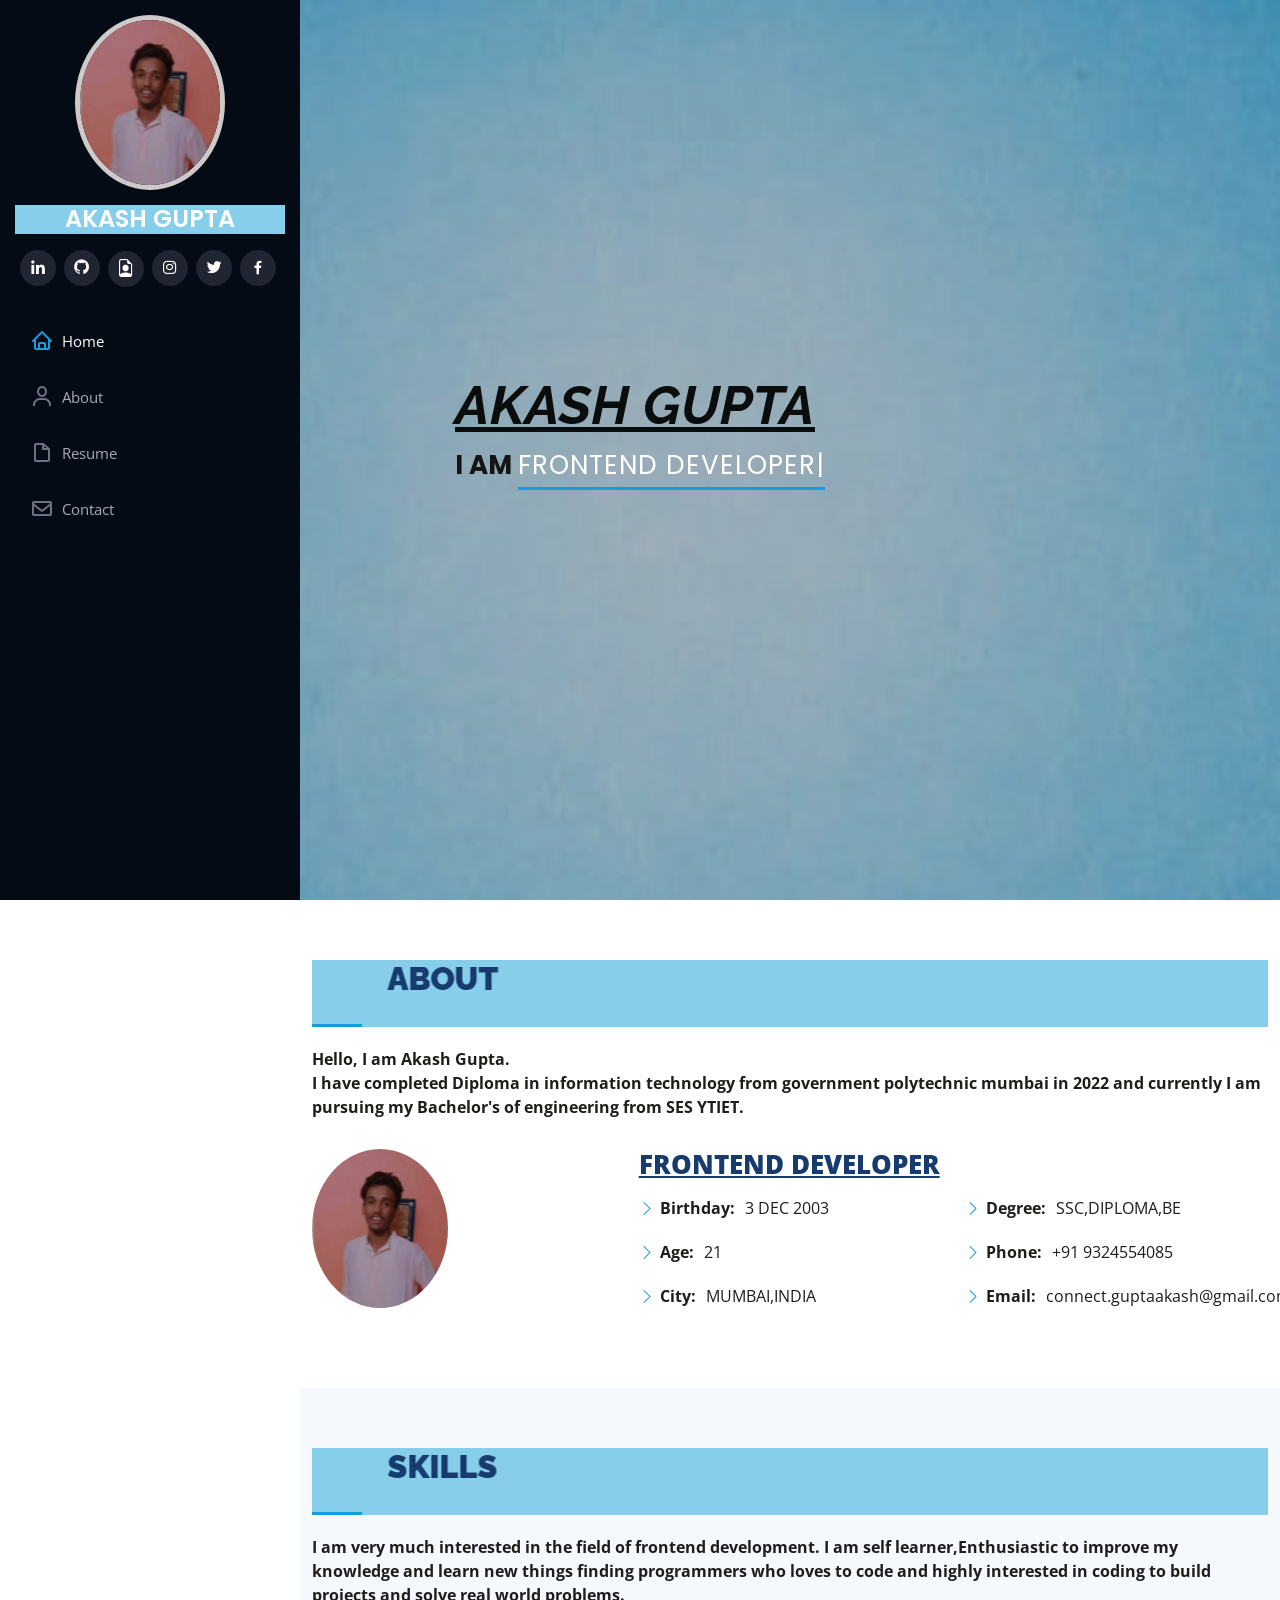
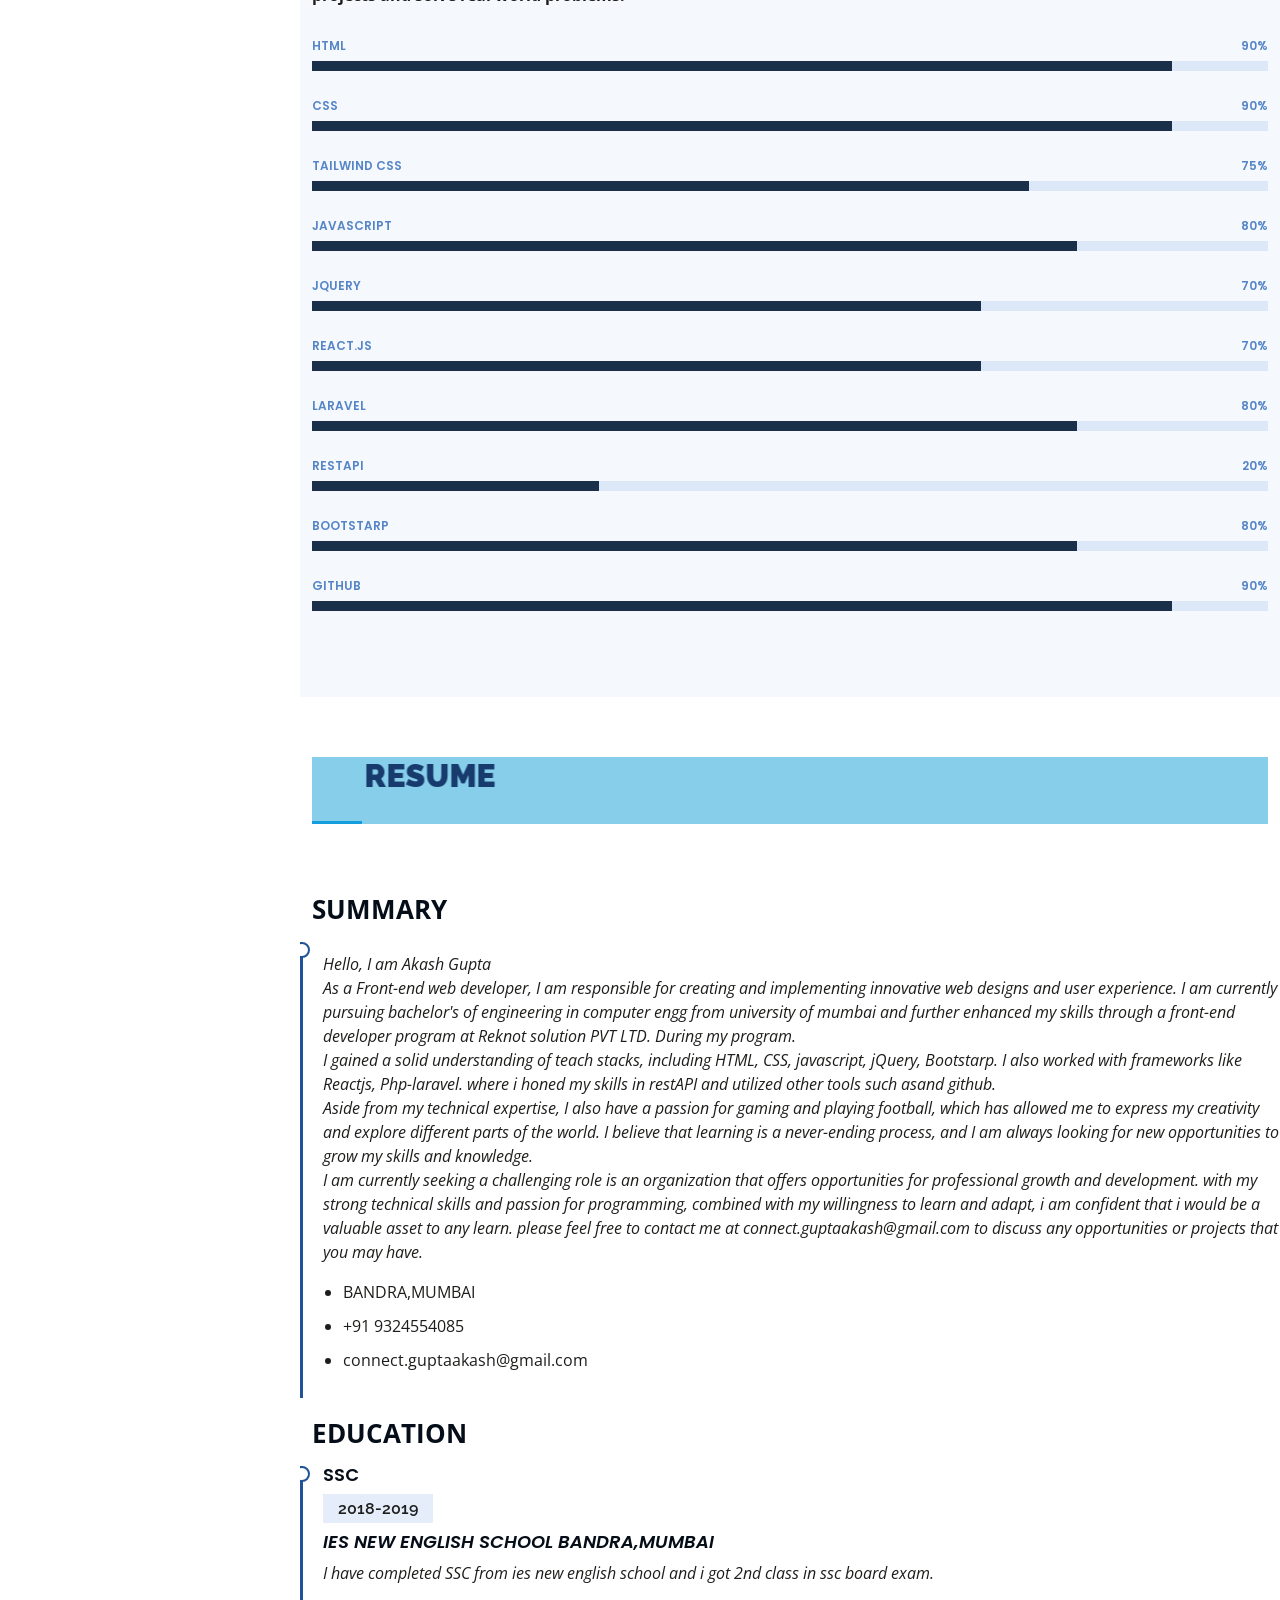
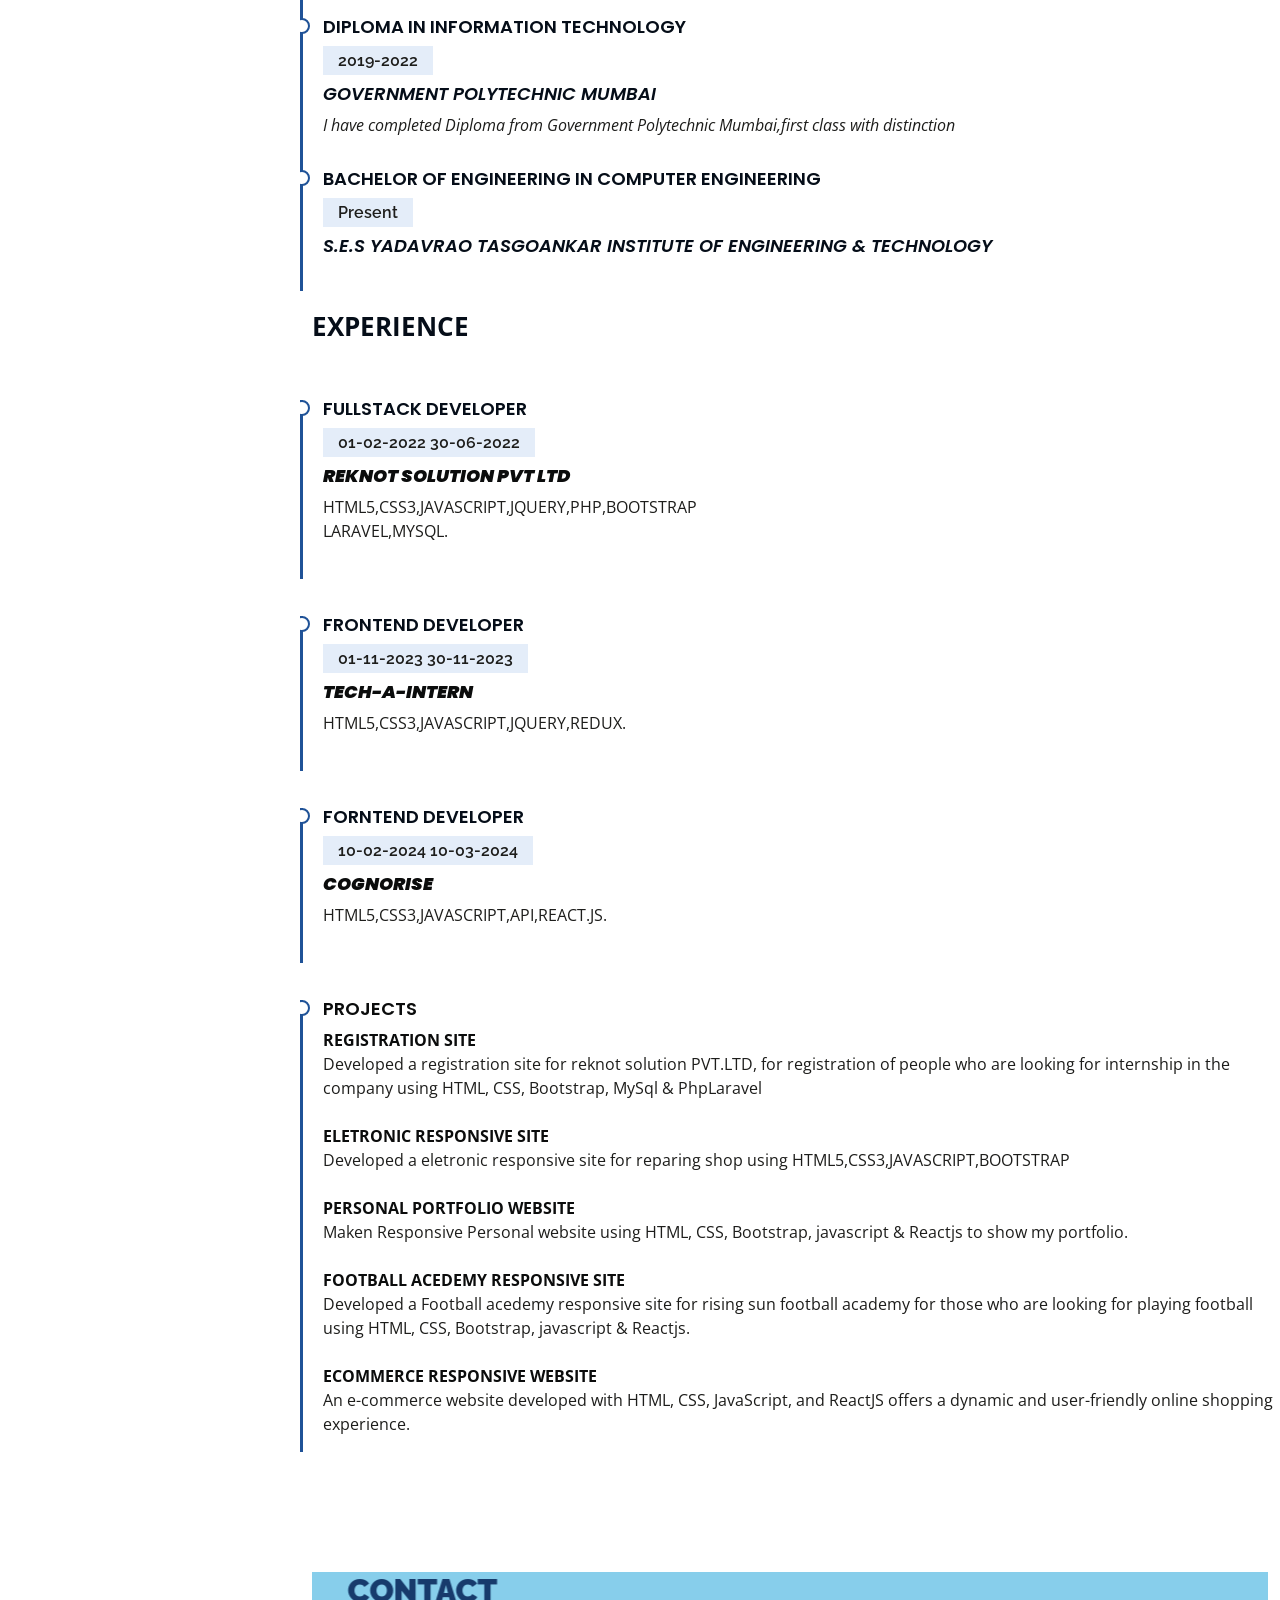
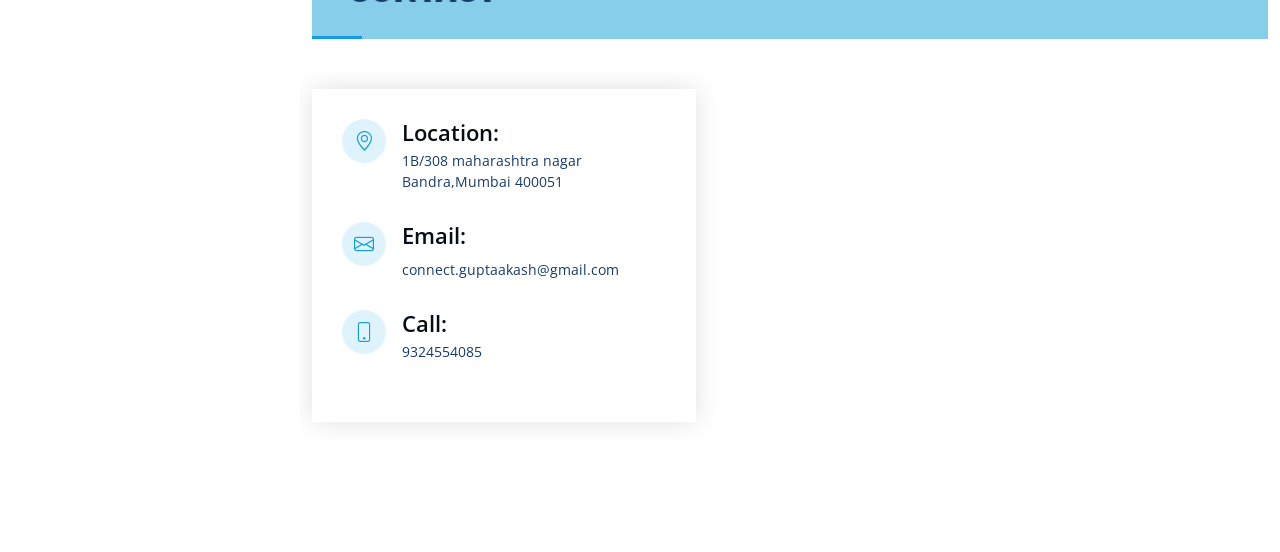
<file: index.html>
<!DOCTYPE html>
<html lang="en">

<head>
  <meta charset="utf-8">
  <meta content="width=device-width, initial-scale=1.0" name="viewport">

  <title>Akash Portfolio</title>
  <meta content="" name="description">
  <meta content="" name="keywords">

  <!-- Favicons -->
  <link href="assets/img/j.jpg" rel="icon">
  <link href="assets/img/apple-touch-icon.png" rel="apple-touch-icon">

  <!-- Google Fonts -->
  <link
    href="https://fonts.googleapis.com/css?family=Open+Sans:300,300i,400,400i,600,600i,700,700i|Raleway:300,300i,400,400i,500,500i,600,600i,700,700i|Poppins:300,300i,400,400i,500,500i,600,600i,700,700i"
    rel="stylesheet">

  <!-- Vendor CSS Files -->
  <link href="assets/vendor/aos/aos.css" rel="stylesheet">
  <link href="assets/vendor/bootstrap/css/bootstrap.min.css" rel="stylesheet">
  <link href="assets/vendor/bootstrap-icons/bootstrap-icons.css" rel="stylesheet">
  <link href="assets/vendor/boxicons/css/boxicons.min.css" rel="stylesheet">
  <link href="assets/vendor/glightbox/css/glightbox.min.css" rel="stylesheet">
  <link href="assets/vendor/swiper/swiper-bundle.min.css" rel="stylesheet">

  <!-- Template Main CSS File -->
  <link href="assets/css/style.css" rel="stylesheet">

  <!-- =======================================================
  * Template Name: iPortfolio - v3.9.1
  * Template URL: https://bootstrapmade.com/iportfolio-bootstrap-portfolio-websites-template/
  * Author: BootstrapMade.com
  * License: https://bootstrapmade.com/license/
  ======================================================== -->
</head>

<body>

  <!-- ======= Mobile nav toggle button ======= -->
  <i class="bi bi-list mobile-nav-toggle d-xl-none"></i>

  <!-- ======= Header ======= -->
  <header id="header">
    <div class="d-flex flex-column">

      <div class="profile">
        <img src="assets/img/mee.jpeg" alt="" class="img-fluid rounded-circle" height="0">
        <h1 class="text-light"><a href="index.html">AKASH GUPTA</a></h1>
        <style>
        </style>
        <div class="social-links mt-3 text-center">
          <a href="https://www.linkedin.com/in/akash-gupta-478323232?utm_source=share&utm_campaign=share_via&utm_content=profile&utm_medium=android_app" target = "_blank" class="linkedin"><i class="bx bxl-linkedin"></i></a>
          <a href="https://github.com/guptaakash67" target = "_blank" class="github"><i class="bx bxl-github"></i></a>
          <a href="cv/resume.pdf" target = "_blank" class="resume"><i class="bi bi-file-earmark-person"></i></a>     
          <a href="https://www.instagram.com/skyyguptaa" target = "_blank" class="instagram"><i class="bx bxl-instagram"></i></a>
          <a href=" https://twitter.com/AkashGu42425241?t=o6n8tT7BMiNRH98Uw6D09A&s=08" target = "_blank" class="twitter"><i class="bx bxl-twitter"></i></a>
          <a href="https://www.facebook.com/people/Akash-Gupta/pfbid02mRwE7ComJ5fKBZk2cCFFw7yq6MPHGGEve9KEK6KqCZvtMvdRRYDVsvfURS58JGUhl/?mibextid=ZbWKwL" target = "_blank" class="facebook" ><i class="bx bxl-facebook"></i></a>
        
        </div>
      </div>

      <nav id="navbar" class="nav-menu navbar">
        <ul>
          <li><a href="#hero" class="nav-link scrollto active"><i class="bx bx-home"></i> <span>Home</span></a></li>
          <li><a href="#about" class="nav-link scrollto"><i class="bx bx-user"></i> <span>About</span></a></li>
          <li><a href="#resume" class="nav-link scrollto"><i class="bx bx-file-blank"></i> <span>Resume</span></a></li>
          <li><a href="#contact" class="nav-link scrollto"><i class="bx bx-envelope"></i> <span>Contact</span></a></li>
        </ul>
      </nav><!-- .nav-menu -->
    </div>
  </header><!-- End Header -->

  <!-- ======= Hero Section ======= -->
  <section id="hero" class="d-flex flex-column justify-content-center align-items-center">
    <div class="hero-container" data-aos="fade-in">
      <h7><u>AKASH GUPTA</u></h7>
      <p><b> I AM </b><span class="typed" data-typed-items="FRONTEND DEVELOPER"></span></p>
    </div>
  </section>
  <!-- End Hero -->

  <main id="main">

    <!-- ======= About Section ======= -->
    <section id="about" class="about">
      <div class="container">

        <div class="section-title">
          <h2><b><u><marquee direction="right" width="100%"  >ABOUT</marquee></b></u></h2>
          <p><b>Hello, I am Akash Gupta.</b><br>
        <!--<b> </b><br>-->
        <b>I have completed  Diploma in information technology from government polytechnic mumbai in 2022 and currently I am pursuing my Bachelor's of engineering from SES YTIET.</b></p>
        </div>

        <div class="row">
          <div class="col-lg-4" data-aos="fade-in">
            <img src="assets/img/mee.jpeg" class="img-fluid rounded-circle" alt="fade-right" width="45%" height="45%" >
          </div>
          <div class="col-lg-8 pt-4 pt-lg-0 content" data-aos="fade-left">
            <h3><u><b>FRONTEND DEVELOPER</b></u></h3>
            <p class="fst-italic">

            </p>
            <div class="row">
              <div class="col-lg-6">
                <ul>
                  <li><i class="bi bi-chevron-right"></i> <strong>Birthday:</strong> <span>3 DEC 2003</span></li>
                  <li><i class="bi bi-chevron-right"></i> <strong>Age:</strong> <span>21</span></li>
                  <li><i class="bi bi-chevron-right"></i> <strong>City:</strong> <span>MUMBAI,INDIA</span></li>
                </ul>
              </div>
              <div class="col-lg-6">
                <ul>
                  <li><i class="bi bi-chevron-right"></i> <strong>Degree:</strong> <span>SSC,DIPLOMA,BE</span></li>
                  <li><i class="bi bi-chevron-right"></i> <strong>Phone:</strong> <span>+91 9324554085</span></li>
                  <li><i class="bi bi-chevron-right"></i> <strong>Email:</strong> <span>connect.guptaakash@gmail.com</span>             
                  </li>

                </ul>
              </div>
            </div>
            <p>

            </p>
          </div>
        </div>

      </div>
    </section><!-- End About Section -->



    <!-- ======= Skills Section ======= -->
    <section id="skills" class="skills section-bg">
      <div class="container">

        <div class="section-title">
          <h2><marquee direction="right" width="100%"  ><b>SKILLS</b></marquee></h2>
          <p><b>I am very much interested in the field of frontend development.
            I am self learner,Enthusiastic to improve my knowledge and learn new things finding programmers who loves to code and highly
            interested in coding to build projects and solve real world problems.</b></p>
        </div>

        <div class="row skills-content">

          <class="col-lg-6" data-aos="fade-up">

            <div class="progress">
              <span class="skill">HTML<i class="val">90%</i></span>
              <div class="progress-bar-wrap">
                <div class="progress-bar" role="progressbar" aria-valuenow="90" aria-valuemin="0" aria-valuemax="100">
                </div>
              </div>
            </div>

            <div class="progress">
              <span class="skill"> CSS <i class="val">90%</i></span>
              <div class="progress-bar-wrap">
                <div class="progress-bar" role="progressbar" aria-valuenow="90" aria-valuemin="0" aria-valuemax="100">
                </div>
              </div>
            </div>

            <div class="progress">
              <span class="skill">TAILWIND CSS <i class="val">75%</i></span>
              <div class="progress-bar-wrap">
                <div class="progress-bar" role="progressbar" aria-valuenow="75" aria-valuemin="0" aria-valuemax="100">
                </div>
              </div>
            </div>

            <div class="progress">
              <span class="skill">JAVASCRIPT<i class="val">80%</i></span>
              <div class="progress-bar-wrap">
                <div class="progress-bar" role="progressbar" aria-valuenow="80" aria-valuemin="0" aria-valuemax="100">
                </div>
              </div>
            </div>

            <div class="progress">
              <span class="skill">JQUERY<i class="val">70%</i></span>
              <div class="progress-bar-wrap">
                <div class="progress-bar" role="progressbar" aria-valuenow="70" aria-valuemin="0" aria-valuemax="100">
                </div>
              </div>
            </div>

            <!-- <div class="progress">
              <span class="skill">PHP<i class="val">60%</i></span>
              <div class="progress-bar-wrap">
                <div class="progress-bar" role="progressbar" aria-valuenow="60" aria-valuemin="0" aria-valuemax="100">
                </div>
              </div>
            </div> -->

            <div class="progress">
              <span class="skill">REACT.JS<i class="val">70%</i></span>
              <div class="progress-bar-wrap">
                <div class="progress-bar" role="progressbar" aria-valuenow="70" aria-valuemin="0" aria-valuemax="100">
                </div>
              </div>
            </div>

          

          <class="col-lg-6" data-aos="fade-up" data-aos-delay="100"></class>

            <div class="progress">
              <span class="skill">LARAVEL<i class="val">80%</i></span>
              <div class="progress-bar-wrap">
                <div class="progress-bar" role="progressbar" aria-valuenow="80" aria-valuemin="0" aria-valuemax="100">
                </div>
              </div>
            </div>

            <!-- <div class="progress">
              <span class="skill">REDUX<i class="val">30%</i></span>
              <div class="progress-bar-wrap">
                <div class="progress-bar" role="progressbar" aria-valuenow="30" aria-valuemin="0" aria-valuemax="100">
                </div>
              </div>
            </div> -->


            <div class="progress">
              <span class="skill">RESTAPI<i class="val">20%</i></span>
              <div class="progress-bar-wrap">
                <div class="progress-bar" role="progressbar" aria-valuenow="30" aria-valuemin="0" aria-valuemax="100">
                </div>
              </div>
            </div>


            <!-- <div class="progress">
              <span class="skill">NODE.JS<i class="val">50%</i></span>
              <div class="progress-bar-wrap">
                <div class="progress-bar" role="progressbar" aria-valuenow="50" aria-valuemin="0" aria-valuemax="100">
                </div>
              </div>
            </div> -->
            
          
            <div class="progress">
              <span class="skill">BOOTSTARP<i class="val">80%</i></span>
              <div class="progress-bar-wrap">
                <div class="progress-bar" role="progressbar" aria-valuenow="80" aria-valuemin="0" aria-valuemax="100">
                </div>
              </div>
            </div>
          </div>

            <div class="progress">
              <span class="skill">GITHUB<i class="val">90%</i></span>
              <div class="progress-bar-wrap">
                <div class="progress-bar" role="progressbar" aria-valuenow="90" aria-valuemin="0" aria-valuemax="100">
                </div>

      </div>
              </div>
            </div>
          </div>
        </div>
      </div>
      </div>
      </div>
    </section><!-- End Skills Section -->

    <!-- ======= Resume Section ======= -->
    <section id="resume" class="resume">
      <div class="container">

        <div class="section-title">
          <h2><marquee direction="right" width="100%"><b>RESUME</b></marquee></h2>
          <p>
            </p>
        </div>

        <class= class="row">
        <div class="col-lg-6" data-aos="fade-up"></div>
            <h3 class="resume-title">SUMMARY</h3>
            <div class="resume-item pb-0">
              <h4></h4>
              <p><em>Hello, I am Akash Gupta<br> As a Front-end web developer, I am responsible for creating and implementing innovative web designs and user experience. I am currently pursuing bachelor's of engineering in computer engg from university of mumbai and further enhanced my skills through a front-end developer program at Reknot solution PVT LTD. During my program. <br> I gained a solid understanding of teach stacks, including HTML, CSS, javascript, jQuery, Bootstarp. I also worked with frameworks like Reactjs, Php-laravel. where i honed my skills in restAPI and utilized other tools such asand github. <br> Aside from my technical expertise, I also have a passion for gaming and playing football, which has allowed me to express my creativity and explore different parts of the world. I believe that learning is a never-ending process, and I am always looking for new opportunities to grow my skills and knowledge. <br> I am currently seeking a challenging role is an organization that offers opportunities for professional growth and development. with my strong technical skills and passion for programming, combined with my willingness to learn and adapt, i am confident that i would be a valuable asset to any learn. please feel free to contact me at connect.guptaakash@gmail.com to discuss any opportunities or projects that you may have.</em></p>
              <ul>
                <li>BANDRA,MUMBAI</li>
                <li>+91 9324554085</li>
                <li>connect.guptaakash@gmail.com</li>
              </ul>
            </div>
            
            <div class="col-lg-6" data-aos="fade-up" data-aos-delay="100"></div>
            <h3 class="resume-title">EDUCATION</h3>
            <div class="resume-item">
              <h4>SSC</h4>
              <h5>2018-2019</h5>
              <h4><em>IES NEW ENGLISH SCHOOL BANDRA,MUMBAI</em></h4>
              <p><em> I have completed SSC from ies new english school and i got 2nd class in ssc board exam.</em></p>
            </div>
          
            
            <div class="resume-item">
              <h4>Diploma in Information Technology</h4>
              <h5>2019-2022</h5>
              <h4><em>GOVERNMENT POLYTECHNIC MUMBAI</em></h4>
              <p><em>I have completed Diploma from Government Polytechnic Mumbai,first class with distinction</em></p>
            </div>
          
        <div class="resume-item">
          <h4>Bachelor of engineering in computer engineering</h4>
          <h5>Present</h5>
          <h4><em>S.E.S Yadavrao tasgoankar institute of engineering & technology</em></h4>
          <p><em></em></p>
        </div>
        
        
        <div class="col-lg-6" data-aos="fade-up" data-aos-delay="100"></div>
        <h3 class="resume-title">EXPERIENCE</h3>
            <h3 class="resume-title"></h3>
            <div class="resume-item">
              <h4>FULLSTACK DEVELOPER</h4>
              <h5>01-02-2022   30-06-2022 </h5>
              <h4><em> <a href = "cv/Reknot CompletionLetter.pdf"> <b>REKNOT SOLUTION PVT LTD</b> </a> </em></h4>
              <p>HTML5,CSS3,JAVASCRIPT,JQUERY,PHP,BOOTSTRAP<br>LARAVEL,MYSQL.</p>
            </div>

          
              <!-- <h3 class="resume-title"></h3>
              <div class="resume-item">
                <h4>FRONTEND DEVELOPER</h4>
                <h5>14-10-2023   14-11-2023 </h5>
                <h4><em><a href = "cv/coding samurai offer.pdf"><b>CODING SAMURAI</b></a></em></h4>
                <p>HTML5,CSS3,JAVASCRIPT,JQUERY.</p>
              </div> -->

              
                <h3 class="resume-title"></h3>
                <div class="resume-item">
                  <h4>FRONTEND DEVELOPER</h4>
                  <h5>01-11-2023   30-11-2023 </h5>
                  <h4><em><a href="cv/tech-a-intern completion+lor.pdf"><b>TECH-A-INTERN</b></a></em></h4>
                  <p>HTML5,CSS3,JAVASCRIPT,JQUERY,REDUX.</p>
                </div>


                  <!-- <h3 class="resume-title"></h3>
                  <div class="resume-item">
                    <h4>FULLSTACK DEVELOPER</h4>
                    <h5>01-11-2023   05-12-2023 </h5>
                    <h4><em><a href="cv/oasis Offer Letter.pdf"><b>OASIS INFOBYTE</b></a></em></h4>
                    <p>HTML5,CSS3,JAVASCRIPT,JQUERY,REACT.JS,MONGODB.</p>
                  </div> -->

                  <!-- <h3 class="resume-title"></h3>
                  <div class="resume-item">
                    <h4>FULLSTACK DEVELOPER</h4>
                    <h5>15-12-2023   15-01-2024 </h5>
                    <h4><em><a href="cv/codsoft offer letter.pdf"><b>Codsoft</b></a></em></h4>
                    <p>HTML5,CSS3,JAVASCRIPT,JQUERY,REACT.JS,NODE.JS,FAKE STORE API.</p>
                  </div>
 -->

                  <!-- <h3 class="resume-title"></h3>
                  <div class="resume-item">
                    <h4>FULLSTACK DEVELOPER</h4>
                    <h5>01-01-2024   01-02-2024 </h5>
                    <h4><em><a href="cv/codeclause Offer Letter.pdf"><b>CodeClause</b></a></em></h4>
                    <p>HTML5,CSS3,JAVASCRIPT,REACT.JS,POSTGRESQL.</p>
                  </div> -->

                  <!-- <h3 class="resume-title"></h3>
                  <div class="resume-item">
                    <h4>FULLSTACK  DEVELOPER</h4>
                    <h5>10-01-2024   10-02-2024 </h5>
                    <h4><em><a href="cv/bharat intern offer letter .pdf"><b>BHARAT INTERN</b></a></em></h4>
                    <p>HTML5,CSS3,NODE.JS,MONGODB.</p>
                  </div> -->


                  <h3 class="resume-title"></h3>
                  <div class="resume-item">
                    <h4>FORNTEND DEVELOPER</h4>
                    <h5>10-02-2024   10-03-2024 </h5>
                    <h4><em><a href="cv/cognorise .pdf"><b>CognoRise</b></a></em></h4>
                    <p>HTML5,CSS3,JAVASCRIPT,API,REACT.JS.</p>
                  </div>

            <h3 class="resume-title"></h3>
            <div class="resume-item">
              <h4> <a href ="https://github.com/guptaakash67">PROJECTS</a></h4>
              <p>
                <a href="reknotinternship.vercel.app"><b>REGISTRATION SITE</b> </a> <br>
                 Developed a registration site for reknot solution PVT.LTD, for registration of people who are looking for internship in the company using HTML, CSS, Bootstrap, MySql & PhpLaravel<br>
                  <br>

                 <a href=" "><b>ELETRONIC RESPONSIVE SITE</b> </a><br>
                 Developed a eletronic responsive site for reparing shop using HTML5,CSS3,JAVASCRIPT,BOOTSTRAP<br>
                <br>
                <a href=" ">  <b>PERSONAL PORTFOLIO WEBSITE</b></a><br>
                 Maken Responsive Personal website using HTML, CSS, Bootstrap, javascript & Reactjs to show my portfolio. <br>
                <br>
                 <a href = "https://risingsunfootballacademy.netlify.app/ "><b>FOOTBALL ACEDEMY RESPONSIVE SITE</b></a><br>
                 Developed a Football acedemy responsive site for rising sun football academy for those who are looking for playing football using HTML, CSS, Bootstrap, javascript & Reactjs.
                 <br> <br>
                 <a href="https://react-e-commerce-site-rose.vercel.app/"><b>ECOMMERCE RESPONSIVE WEBSITE</b></a><br>
                 An e-commerce website developed with HTML, CSS, JavaScript, and ReactJS offers a dynamic and user-friendly online shopping experience.
             
                </p>
                
            </div>
          </div>
        </div>
      </div>
    </section><!-- End Resume Section -->

  
          <div class="swiper-pagination"></div>
        </div>
      </div>
    </section><!-- End Testimonials Section -->

    <!-- ======= Contact Section ======= -->
    <section id="contact" class="contact">
      <div class="container">

        <div class="section-title">
          <h2><marquee direction="right" width="100%" ><b>CONTACT</b></marquee></h2>
          <p> </p>
        </div>

        <div class="row" data-aos="fade-in">

          <div class="col-lg-5 d-flex align-items-stretch">
            <div class="info">
              <div class="address">
                <i class="bi bi-geo-alt"></i>
                <h4>Location:</h4>
                <p>1B/308 maharashtra nagar Bandra,Mumbai 400051 </p>
              </div>

              <div class="email">
                <i class="bi bi-envelope"></i>
                <h4>Email:</h4>
                <p>connect.guptaakash@gmail.com</p>
              </div>

              <div class="phone">
                <i class="bi bi-phone"></i>
                <h4>Call:</h4>
                <p>9324554085</p>
              </div>
  
        </div>

      </div>
    </section><!-- End Contact Section -->

  </main><!-- End #main -->

  <!-- ======= Footer ======= -->
  <footer id="footer">
    <div class="container">
      <div class="copyright">
         <strong><span></span></strong>
      </div>
      <div class="credits">
        <!-- All the links in the footer should remain intact. -->
        <!-- You can delete the links only if you purchased the pro version. -->
        <!-- Licensing information: https://bootstrapmade.com/license/ -->
        <!-- Purchase the pro version with working PHP/AJAX contact form: https://bootstrapmade.com/iportfolio-bootstrap-portfolio-websites-template/ -->
       
      </div>
    </div>
  </footer><!-- End  Footer -->

  <a href="#" class="back-to-top d-flex align-items-center justify-content-center"><i
      class="bi bi-arrow-up-short"></i></a>

  <!-- Vendor JS Files -->
  <script src="assets/vendor/purecounter/purecounter_vanilla.js"></script>
  <script src="assets/vendor/aos/aos.js"></script>
  <script src="assets/vendor/bootstrap/js/bootstrap.bundle.min.js"></script>
  <script src="assets/vendor/glightbox/js/glightbox.min.js"></script>
  <script src="assets/vendor/isotope-layout/isotope.pkgd.min.js"></script>
  <script src="assets/vendor/swiper/swiper-bundle.min.js"></script>
  <script src="assets/vendor/typed.js/typed.min.js"></script>
  <script src="assets/vendor/waypoints/noframework.waypoints.js"></script>
  <script src="assets/vendor/php-email-form/validate.js"></script>

  <!-- Template Main JS File -->
  <script src="assets/js/main.js"></script>

</body>
</file>
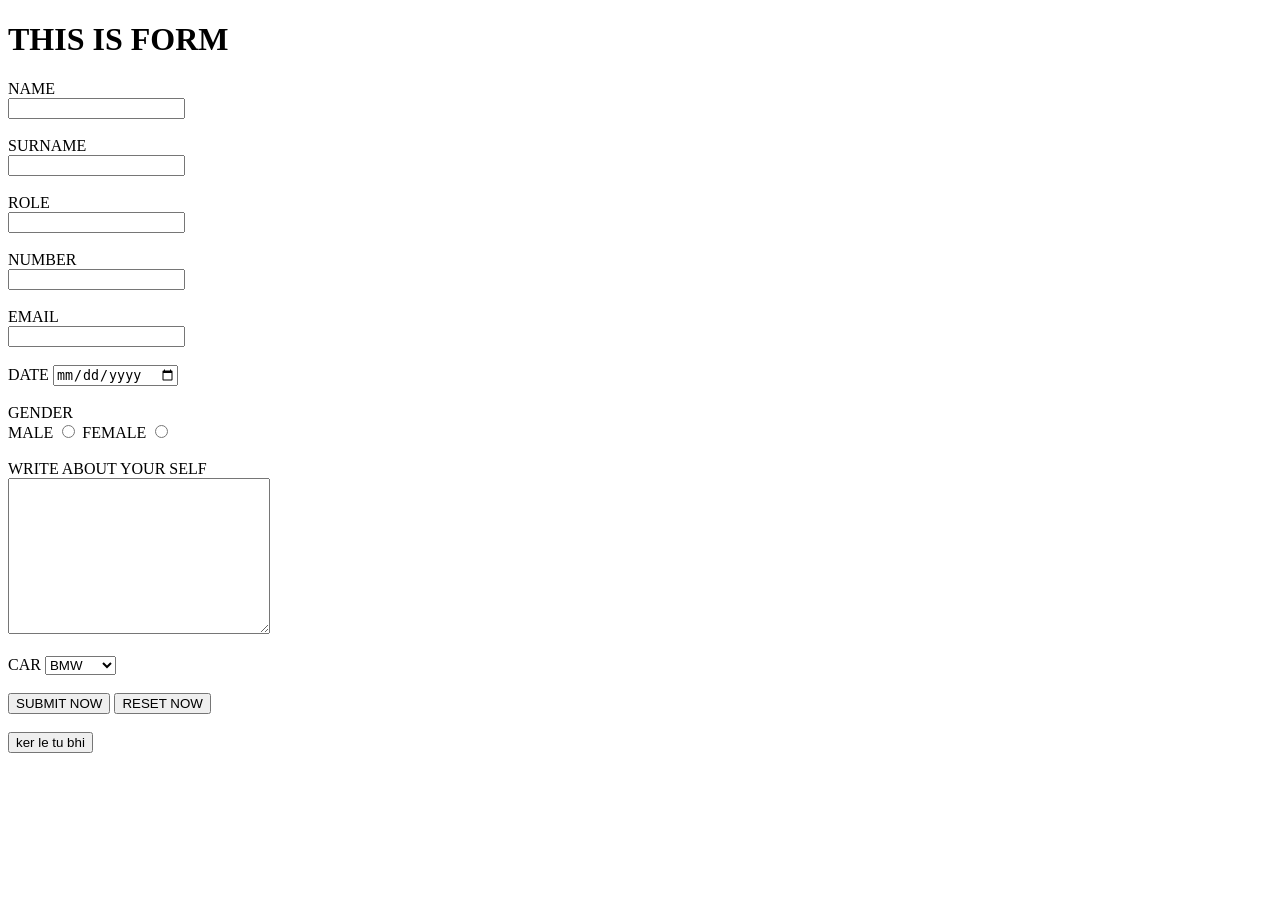
<file: form.html>
<!DOCTYPE html>
<html lang="en">

<head>
    <meta charset="UTF-8">
    <meta http-equiv="X-UA-Compatible" content="IE=edge">
    <meta name="viewport" content="width=device-width, initial-scale=1.0">
    <link rel="stylesheet" href="reg.html">
    <title>Document</title>
</head>

<body>

    <h1>THIS IS FORM</h1>

    <form action=""></form>

    <label for="name"> NAME</label>
    <div>
        <input type="text" name="myname" id="name">
    </div>

    <br>

    <label for="surname"> SURNAME</label>
    <div>
        <input type="text" name="mysurname" id="surname">
    </div>

    <br>

    <label for="role"> ROLE </label>
    <div>
        <input type="text" name="myrole" id="role">
    </div>

    <br>

    <label for="number"> NUMBER</label>
    <div>
        <input type="number" name="mynumbr" id="number">
    </div>

    <br>

    <label for="email"> EMAIL </label>
    <div>
        <input type="email" name="myemail" id="email">
    </div>

    <br>

    <label for="date"> DATE</label>
    <input type="date" name="mydate" id="date">

    <br>
    <br>

    <label for="select"> GENDER </label>
    <div>
        MALE <input type="radio" name="mygender" id="select">
        FEMALE <input type="radio" name="mygender" id="select">
    </div>

    <br>

    <label for="text"> WRITE ABOUT YOUR SELF </label>
    <div>
        <textarea name="" id="text" cols="30" rows="10"></textarea>
    </div>

    <br>

    <label for="car"> CAR</label>
    <select name="mycar" id="car">
        <div>
            <option value="bmw"> BMW</option>
            <option value="hon"> HONDA</option>
        </div>
    </select>

    <br>
    <br>

    <div>
        <input type="SUBMIT" value="SUBMIT NOW">
        <input type="RESET" value="RESET NOW">
    </div>
<br>
    <div class="reg">
        <a href="reg.html">
            <button> ker le tu bhi</button>
        </a>
    </div>

</body>

</html>
</file>
<file: assets/css/style.css>
/**
* Template Name: iPortfolio - v3.9.1
* Template URL: https://bootstrapmade.com/iportfolio-bootstrap-portfolio-websites-template/
* Author: BootstrapMade.com
* License: https://bootstrapmade.com/license/
*/

/*--------------------------------------------------------------
# General
--------------------------------------------------------------*/
body {
  font-family: "Open Sans", sans-serif;
  color: rgb(29, 29, 27);

}

a {
  color: #0b0c0c;
  text-decoration: none;
}

a:hover {
  color: #60b6dd;
  text-decoration: none;
}

h1,
h2,
h3
h4,
h5,
h6{
  font-family: "Raleway", sans-serif;
  background-color: skyblue;
  font-size: 8ch;
}



h7
{
  font-weight: 700;
  font-family: "Raleway", sans-serif;
  font-size: 6ch;
  animation:blink 3s linear infinite;
  font-style: italic;
  color: #0b0c0c;
}
@keyframes blink
{
    50% {
        opacity: 0;
        }
}
  



/*--------------------------------------------------------------
# Back to top button
--------------------------------------------------------------*/
.back-to-top {
  position: fixed;
  visibility: hidden;
  opacity: 0;
  right: 15px;
  bottom: 15px;
  z-index: 996;
  background: black;
  width: 40px;
  height: 40px;
  border-radius: 50px;
  transition: all 0.4s;
}

.back-to-top i {
  font-size: 28px;
  color: #2eafec;
  line-height: 0;
}

.back-to-top:hover {
  background: ;
  color: #2eafec;
}

.back-to-top.active {
  visibility: visible;
  opacity: 1;
}

/*--------------------------------------------------------------
# Header
--------------------------------------------------------------*/
#header {
  position: fixed;
  top: 0;
  left: 0;
  bottom: 0;
  width: 300px;
  transition: all ease-in-out 0.5s;
  z-index: 9997;
  transition: all 0.5s;
  padding: 0 15px;
  background: #040b14;
  overflow-y: auto;
}

#header .profile img {
  margin: 15px auto;
  display: block;
  width: 150px;
  height: 175px;
  border: 5px solid rgb(207, 202, 202);
}

#header .profile h1 {
  font-size: 24px;
  margin: 0;
  padding: 0;
  font-weight: 600;
  -moz-text-align-last: center;
  text-align-last: center;
  font-family: "Poppins", sans-serif;
}

#header .profile h1 a,
#header .profile h1 a:hover {
  color: #fff;
  text-decoration: none;
}

#header .profile .social-links a {
  font-size: 18px;
  display: inline-block;
  background: #212431;
  color: #fff;
  line-height: 1;
  padding: 8px 0;
  margin-right: 4px;
  border-radius: 50%;
  text-align: center;
  width: 36px;
  height: 36px;
  transition: 0.3s;
}

#header .profile .social-links a:hover {
  background: #149ddd;
  color: #fff;
  text-decoration: none;
}

#main {
  margin-left: 300px;
}

@media (max-width: 1199px) {
  #header {
    left: -300px;
  }

  #main {
    margin-left: 0;
  }
}

/*--------------------------------------------------------------
# Navigation Menu
--------------------------------------------------------------*/
/* Desktop Navigation */
.nav-menu {
  padding: 30px 0 0 0;
}

.nav-menu * {
  margin: 0;
  padding: 0;
  list-style: none;
}

.nav-menu>ul>li {
  position: relative;
  white-space: nowrap;
}

.nav-menu a,
.nav-menu a:focus {
  display: flex;
  align-items: center;
  color: #a8a9b4;
  padding: 12px 15px;
  margin-bottom: 8px;
  transition: 0.3s;
  font-size: 15px;
}

.nav-menu a i,
.nav-menu a:focus i {
  font-size: 24px;
  padding-right: 8px;
  color: #6f7180;
}

.nav-menu a:hover,
.nav-menu .active,
.nav-menu .active:focus,
.nav-menu li:hover>a {
  text-decoration: none;
  color: #fff;
}

.nav-menu a:hover i,
.nav-menu .active i,
.nav-menu .active:focus i,
.nav-menu li:hover>a i {
  color: #149ddd;
}

/* Mobile Navigation */
.mobile-nav-toggle {
  position: fixed;
  right: 15px;
  top: 15px;
  z-index: 9998;
  border: 0;
  font-size: 24px;
  transition: all 0.4s;
  outline: none !important;
  background-color: black;
  color: #149ddd;
  width: 50px;
  height: 50px;
  display: inline-flex;
  align-items: center;
  justify-content: center;
  line-height: 0;
  border-radius: 80px;
  cursor: pointer;
}

.mobile-nav-active {
  overflow: hidden;
}

.mobile-nav-active #header {
  left: 0;
}

/*--------------------------------------------------------------
# Hero Section
--------------------------------------------------------------*/
#hero {
  width: 100%;
  height: 100vh;
  background-size: cover;
  background-image: url('/assets/img/bg.jpeg'); 
}

#hero:before {
  content: "";
  background: rgba(5, 13, 24, 0.3);
  position: absolute;
  bottom: 0;
  top: 0;
  left: 0;
  right: 0;
  z-index: 1;
}

#hero .hero-container {
  position: relative;
  z-index: 2;
  min-width: 300px;
}

#hero h1 {
  margin: 0 0 10px 0;
  font-size: 64px;
  font-weight: 700;
  line-height: 56px;
  color: black;
}

#hero p {
  color: rgb(20, 20, 20);
  margin-bottom: 50px;
  font-size: 26px;
  font-family: "Poppins", sans-serif;
}

#hero p span {
  color: #fff;
  padding-bottom: 4px;
  letter-spacing: 1px;
  border-bottom: 3px solid #149ddd;
}

@media (min-width: 1024px) {
  
}

@media (max-width: 768px) {
  #hero h1 {
    font-size: 28px;
    line-height: 36px;
  }

  #hero h2 {
    font-size: 18px;
    line-height: 24px;
    margin-bottom: 30px;
  }
}

/*--------------------------------------------------------------
# Sections General
--------------------------------------------------------------*/
section {
  padding: 60px 0;
  overflow: hidden;
}

.section-bg {
  background: #f5f8fd;
}

.section-title {
  padding-bottom: 30px;
}

.section-title h2 {
  font-size: 32px;
  font-weight: bold;
  margin-bottom: 20px;
  padding-bottom: 20px;
  position: relative;
  color: #173b6c;
}

.section-title h2::after {
  content: "";
  position: absolute;
  display: block;
  width: 50px;
  height: 3px;
  background: #149ddd;
  bottom: 0;
  left: 0;
}

.section-title p {
  margin-bottom: 0;
}

/*--------------------------------------------------------------
# About
--------------------------------------------------------------*/
.about .content h3 {
  font-weight: 700;
  font-size: 26px;
  color: #173b6c;
}

.about .content ul {
  list-style: none;
  padding: 0;
}

.about .content ul li {
  margin-bottom: 20px;
  display: flex;
  align-items: center;
}

.about .content ul strong {
  margin-right: 10px;
}

.about .content ul i {
  font-size: 16px;
  margin-right: 5px;
  color: #149ddd;
  line-height: 0;
}

.about .content p:last-child {
  margin-bottom: 0;
 
}


/*--------------------------------------------------------------
# skills
--------------------------------------------------------------*/
.skills .progress {
  height: 60px;
  display: block;
  background: none;
  border-radius: 0;
}

.skills .progress .skill {
  padding: 0;
  margin: 0 0 6px 0;
  text-transform: uppercase;
  display: block;
  font-weight: 600;
  font-family: "Poppins", sans-serif;
  color: #5585c7;
}

.skills .progress .skill .val {
  float: right;
  font-style: normal;
}

.skills .progress-bar-wrap {
  background: #dce8f8;
  height: 10px;
}

.skills .progress-bar {
  width: 1px;
  height: 10px;
  transition: 0.9s;
  background-color: #1a2f49;
}

/*--------------------------------------------------------------
# Resume
--------------------------------------------------------------*/
.resume .resume-title {
  font-size: 26px;
  font-weight: 700;
  margin-top: 20px;
  margin-bottom: 20px;
  color: #050d18;
}

.resume .resume-item {
  padding: 0  0 20px 20px;
  margin-top: -3px;
  border-left: 3px solid #1f5297;
  position: relative;
}

.resume .resume-item h4 {
  line-height: 18px;
  font-size: 18px;
  font-weight: 600;
  text-transform: uppercase;
  font-family: "Poppins", sans-serif;
  color: #050d18;
  margin-bottom: 10px;
}

.resume .resume-item h5 {
  font-size: 16px;
  background: #e4edf9;
  padding: 5px 15px;
  display: inline-block;
  font-weight: 600;
  margin-bottom: 10px;
}

.resume .resume-item ul {
  padding-left: 20px;
}

.resume .resume-item ul li {
  padding-bottom: 10px;
}

.resume .resume-item:last-child {
  padding-bottom: 0;
}

.resume .resume-item::before {
  content: "";
  position: absolute;
  width: 16px;
  height: 16px;
  border-radius: 50px;
  left: -9px;
  top: 0;
  background: #fff;
  border: 2px solid #1f5297;
}



/*--------------------------------------------------------------
# Contact
--------------------------------------------------------------*/
.contact {
  padding-bottom: 130px;
}

.contact .info {
  padding: 30px;
  background: #fff;
  width: 100%;
  box-shadow: 0 0 24px 0 rgba(0, 0, 0, 0.12);
}

.contact .info i {
  font-size: 20px;
  color: #149ddd;
  float: left;
  width: 44px;
  height: 44px;
  background: #dff3fc;
  display: flex;
  justify-content: center;
  align-items: center;
  border-radius: 50px;
  transition: all 0.3s ease-in-out;
}
  
.contact .info h4 {
  padding: 0 0 0 60px;
  font-size: 22px;
  font-weight: 600;
  margin-bottom: 5px;
  color: #050d18;
}

.contact .info p {
  padding: 0 0 10px 60px;
  margin-bottom: 20px;
  font-size: 14px;
  color: #173b6c;
}

.contact .info .email p {
  padding-top: 5px;
}

.contact .info .social-links {
  padding-left: 60px;
}

.contact .info .social-links a {
  font-size: 18px;
  display: inline-block;
  background: #333;
  color: #fff;
  line-height: 1;
  padding: 8px 0;
  border-radius: 50%;
  text-align: center;
  width: 36px;
  height: 36px;
  transition: 0.3s;
  margin-right: 10px;
}

.contact .info .social-links a:hover {
  background: #149ddd;
  color: #fff;
}

.contact .info .email:hover i,
.contact .info .address:hover i,
.contact .info .phone:hover i {
  background: #149ddd;
  color: #fff;
}

.contact .php-email-form {
  width: 100%;
  padding: 30px;
  background: #fff;
  box-shadow: 0 0 24px 0 rgba(0, 0, 0, 0.12);
}

.contact .php-email-form .form-group {
  padding-bottom: 8px;
}

.contact .php-email-form .validate {
  display: none;
  color: red;
  margin: 0 0 15px 0;
  font-weight: 400;
  font-size: 13px;
}

.contact .php-email-form .error-message {
  display: none;
  color: #fff;
  background: #ed3c0d;
  text-align: left;
  padding: 15px;
  font-weight: 600;
}


.contact .php-email-form .error-message br+br {
  margin-top: 25px;
}

.contact .php-email-form .sent-message {
  display: none;
  color: #fff;
  background: #18d26e;
  text-align: center;
  padding: 15px;
  font-weight: 600;
}

.contact .php-email-form .loading {
  display: none;
  background: #fff;
  text-align: center;
  padding: 15px;
}

.contact .php-email-form .loading:before {
  content: "";
  display: inline-block;
  border-radius: 50%;
  width: 24px;
  height: 24px;
  margin: 0 10px -6px 0;
  border: 3px solid #18d26e;
  border-top-color: #eee;
  -webkit-animation: animate-loading 1s linear infinite;
  animation: animate-loading 1s linear infinite;
}

.contact .php-email-form .form-group {
  margin-bottom: 15px;
}

.contact .php-email-form label {
  padding-bottom: 8px;
}

.contact .php-email-form input,
.contact .php-email-form textarea {
  border-radius: 0;
  box-shadow: none;
  font-size: 14px;
}

.contact .php-email-form input {
  height: 44px;
}

.contact .php-email-form textarea {
  padding: 10px 15px;
}

.contact .php-email-form button[type=submit] {
  background: #149ddd;
  border: 0;
  padding: 10px 24px;
  color: #fff;
  transition: 0.4s;
  border-radius: 4px;
}

.contact .php-email-form button[type=submit]:hover {
  background: #37b3ed;
}

@-webkit-keyframes animate-loading {
  0% {
    transform: rotate(0deg);
  }

  100% {
    transform: rotate(360deg);
  }
}

@keyframes animate-loading {
  0% {
    transform: rotate(0deg);
  }

  100% {
    transform: rotate(360deg);
  }
}

/*--------------------------------------------------------------
# Breadcrumbs
--------------------------------------------------------------*/
.breadcrumbs {
  padding: 20px 0;
  background: #f9f9f9;
}

.breadcrumbs h2 {
  font-size: 26px;
  font-weight: 300;
}

.breadcrumbs ol {
  display: flex;
  flex-wrap: wrap;
  list-style: none;
  padding: 0;
  margin: 0;
  font-size: 15px;
}

.breadcrumbs ol li+li {
  padding-left: 10px;
}

.breadcrumbs ol li+li::before {
  display: inline-block;
  padding-right: 10px;
  color: #0e2442;
  content: "/";
}

@media (max-width: 768px) {
  .breadcrumbs .d-flex {
    display: block !important;
  }

  .breadcrumbs ol {
    display: block;
  }

  .breadcrumbs ol li {
    display: inline-block;
  }
}

/*--------------------------------------------------------------
# Footer
--------------------------------------------------------------*/
#footer {
  padding: 15px;
  color: #f4f6fd;
  font-size: 14px;
  position: fixed;
  left: 0;
  bottom: 0;
  width: 300px;
  z-index: 9999;
  background: #040b14;
}

#footer .copyright {
  text-align: center;
}

#footer .credits {
  padding-top: 5px;
  text-align: center;
  font-size: 13px;
  color: #eaebf0;
}

@media (max-width: 1199px) {
  #footer {
    position: static;
    width: auto;
    padding-right: 20px 15px;
  }
}
</file>
